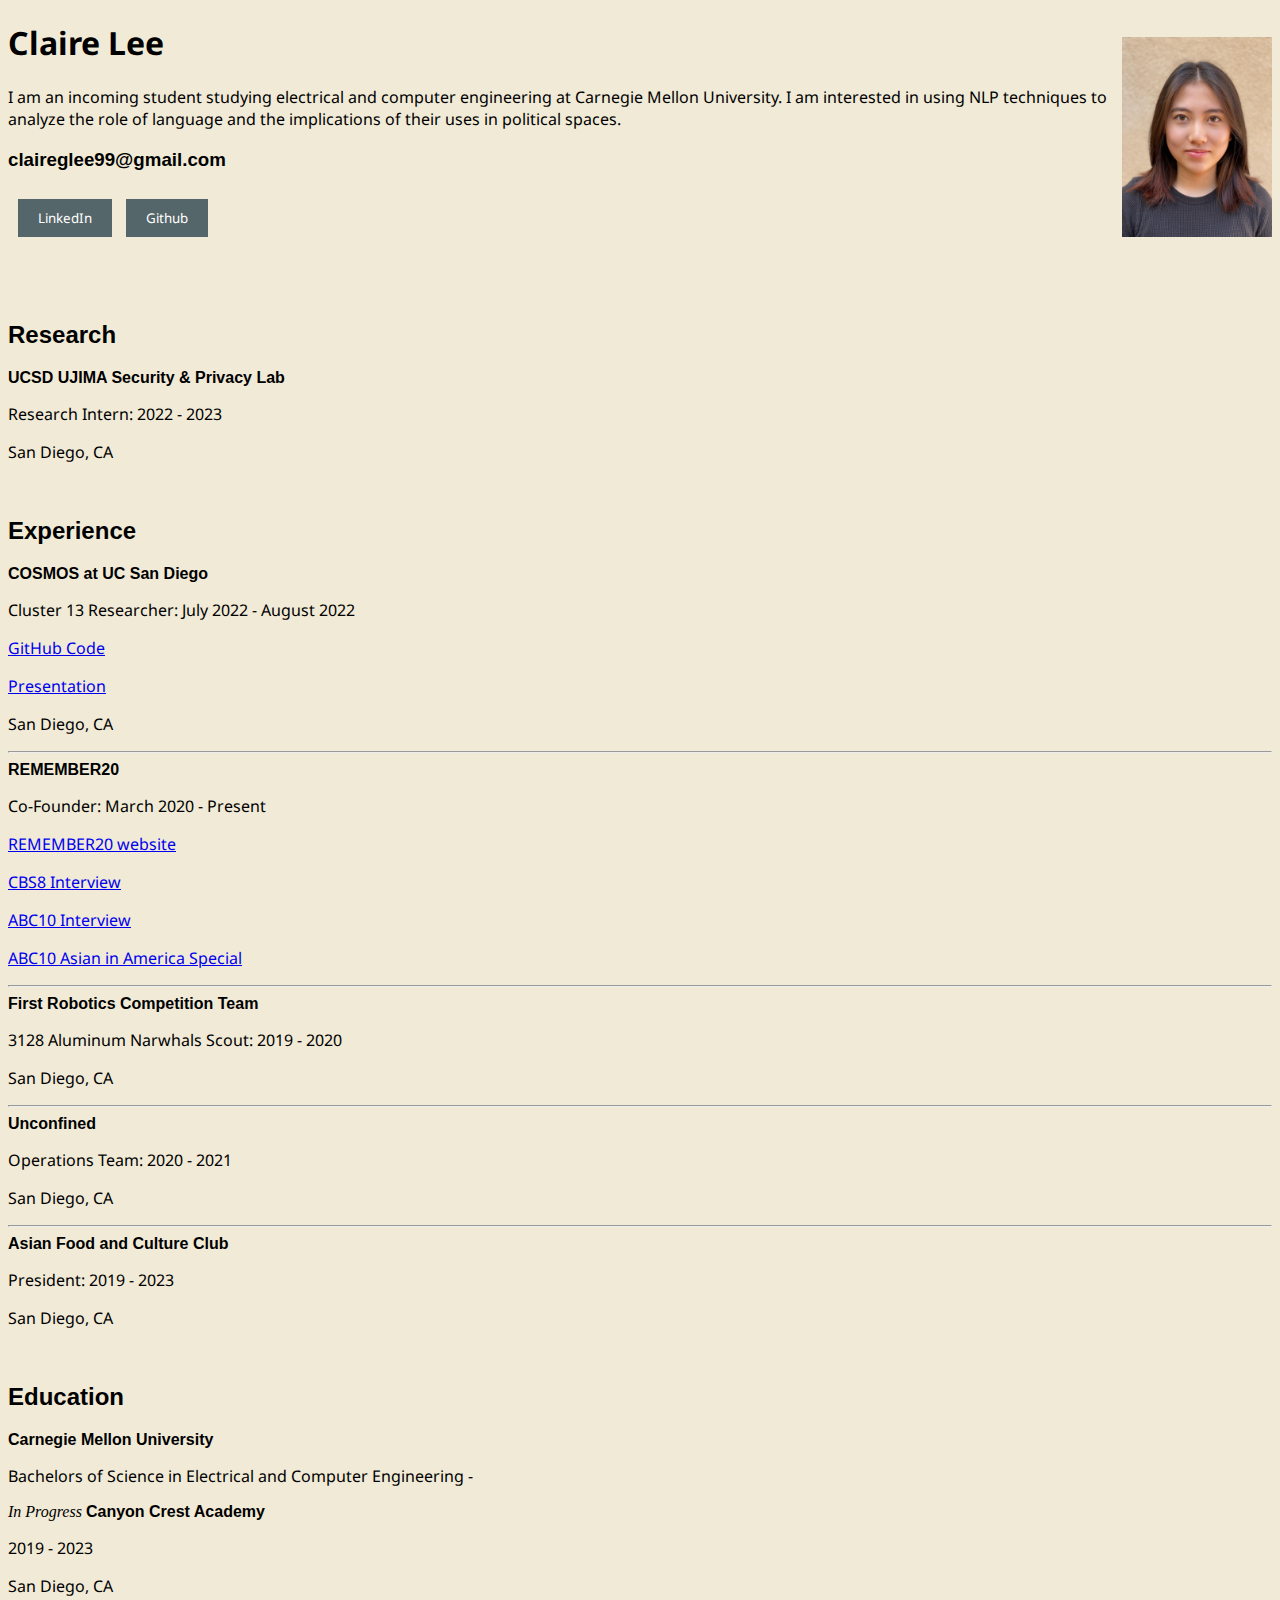
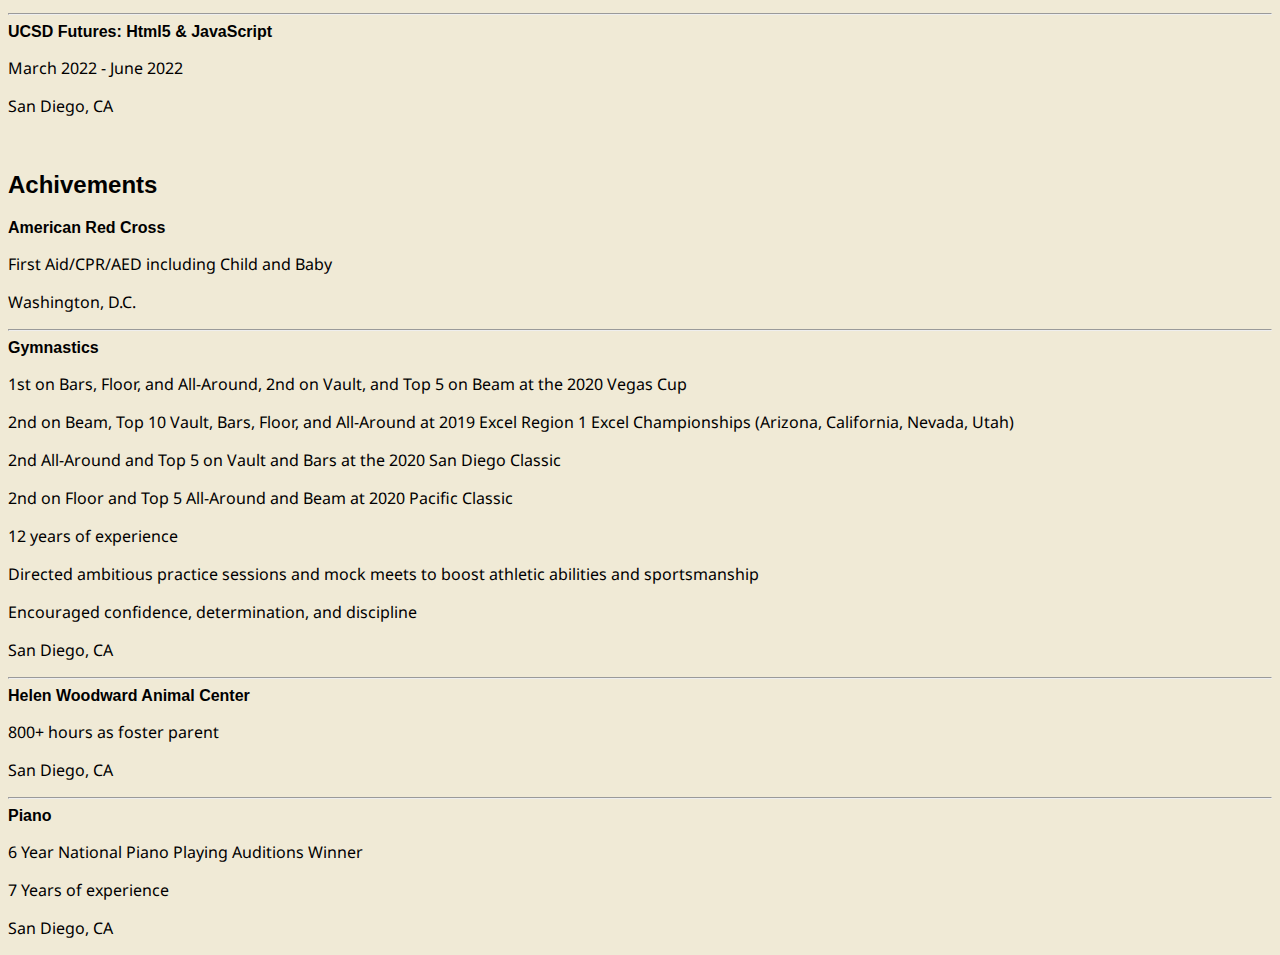
<file: index.html>
<!DOCTYPE html>
  <html>
  <head>
	  <title>Claire Lee</title>
	  <link rel="stylesheet" href="styles.css">
	  <link href='https://fonts.googleapis.com/css?family=Noto Sans' rel='stylesheet'>
  </head>
	  
  <body>
	 <div style="clear: right;">
   		<p style="float: right;"><img src = "clairelee_headshot.jpg" alt = "Claire Lee Headshot" style="width:150px;height:200px;"></p>
    
	<h1>           Claire Lee</h1>
    <p>   I am an incoming student studying electrical and computer engineering at Carnegie Mellon University. I am interested in using NLP techniques to analyze the role of language and the implications of their uses in political spaces.</p>
	<h3>   claireglee99@gmail.com</h3>
    <!--<a href='/resume.pdf' target="_blank"><button style="background:#546669;color:white; padding:10px 20px; border: none; font-family: Noto Sans">CV</button></a>-->
    <a href='https://www.linkedin.com/in/claire-lee-4aa554212/' target="_blank"><button style="background:#546669;color:white; padding:10px 20px; border: none; margin: 10px; font-family: Noto Sans">LinkedIn</button></a>
    <a href='https://github.com/clairecgl' target="_blank"><button style="background:#546669;color:white; padding:10px 20px; border: none; font-family: Noto Sans">Github</button></a>
	  </div>
    <br><br><br>
	  
    <h2>Research</h2>
    <b>UCSD UJIMA Security & Privacy Lab</b>
    <p>Research Intern: 2022 - 2023</p>
    <p>San Diego, CA </p>
	  
    <br>
    <h2>Experience</h2>
    <b>COSMOS at UC San Diego</b>
    <p>Cluster 13 Researcher: July 2022 - August 2022</p>
    <div class="p-container">
    <a href="https://github.com/jmtritch/COSMOS22-Cluster13" target="_blank"><p>GitHub Code</p></a>
    <a href="/COSMOSpresentation.pdf" target="_blank"><p>Presentation</p></a>
    <p>San Diego, CA</p>
    </div>
	    
    <hr>
    <b>REMEMBER20</b>
    <p>Co-Founder: March 2020 - Present</p>
    <div class="p-container">
    <a href="https://www.remember20.net/" target="_blank"><p>REMEMBER20 website</p></a>
    <a href="https://m.facebook.com/News8/posts/10159524065037552#_=_" target="_blank"><p>CBS8 Interview</p></a>
    <a href="https://www.youtube.com/watch?v=KbRu211-doA&t=1s&ab_channel=ABC10News" target="_blank"><p>ABC10 Interview</p></a>
    <a href="https://www.10news.com/community/stories-for-change/meet-the-asian-in-america-panelists" target="_blank"><p>ABC10 Asian in America Special</p></a>
    </div>
	    
    <hr>
    <b>First Robotics Competition Team</b>
    <p>3128 Aluminum Narwhals Scout: 2019 - 2020</p>
    <p>San Diego, CA</p>
	    
    <hr>
    <b>Unconfined</b>
    <p>Operations Team: 2020 - 2021</p>
    <p>San Diego, CA</p>
	    
    <hr>
    <b>Asian Food and Culture Club</b>
    <p>President: 2019 - 2023</p>
    <p>San Diego, CA</p>
    
    
    <br>
    <h2>Education</h2>
    <b>Carnegie Mellon University</b>
    <p>Bachelors of Science in Electrical and Computer Engineering - </p> <i>In Progress</i>
    <b>Canyon Crest Academy</b>
    <p>2019 - 2023</p>
    <p>San Diego, CA</p>
    <hr>
    <b>UCSD Futures: Html5 & JavaScript</b>
    <p>March 2022 - June 2022</p>
    <p>San Diego, CA</p>
	    
	    
    <br>
    <h2>Achivements</h2>
    <b>American Red Cross</b>
    <p>First Aid/CPR/AED including Child and Baby</p>
    <p>Washington, D.C.</p>
    <hr>
    <b>Gymnastics</b>
    <p>1st on Bars, Floor, and All-Around, 2nd on Vault, and Top 5 on Beam at the 2020 Vegas Cup</p>
	    <p>2nd on Beam, Top 10 Vault, Bars, Floor, and All-Around at 2019 Excel Region 1 Excel Championships (Arizona, California, Nevada, Utah)</p>
	    <p>2nd All-Around and Top 5 on Vault and Bars at the 2020 San Diego Classic  </p>
	    <p>2nd on Floor and Top 5 All-Around and Beam at 2020 Pacific Classic  </p>
	    <p>12 years of experience  </p>
	    <p>Directed ambitious practice sessions and mock meets to boost athletic abilities and sportsmanship  </p>
	    <p>Encouraged confidence, determination, and discipline  </p>
    <p>San Diego, CA</p>
	<hr>
	<b>Helen Woodward Animal Center</b>
        <p>800+ hours as foster parent</p>
    	<p>San Diego, CA</p>
	    
	<hr>
	<b>Piano</b>
	<p>6 Year National Piano Playing Auditions Winner</p>
	<p>7 Years of experience</p>
    	<p>San Diego, CA</p>
 	
  </body>
</html>
</file>
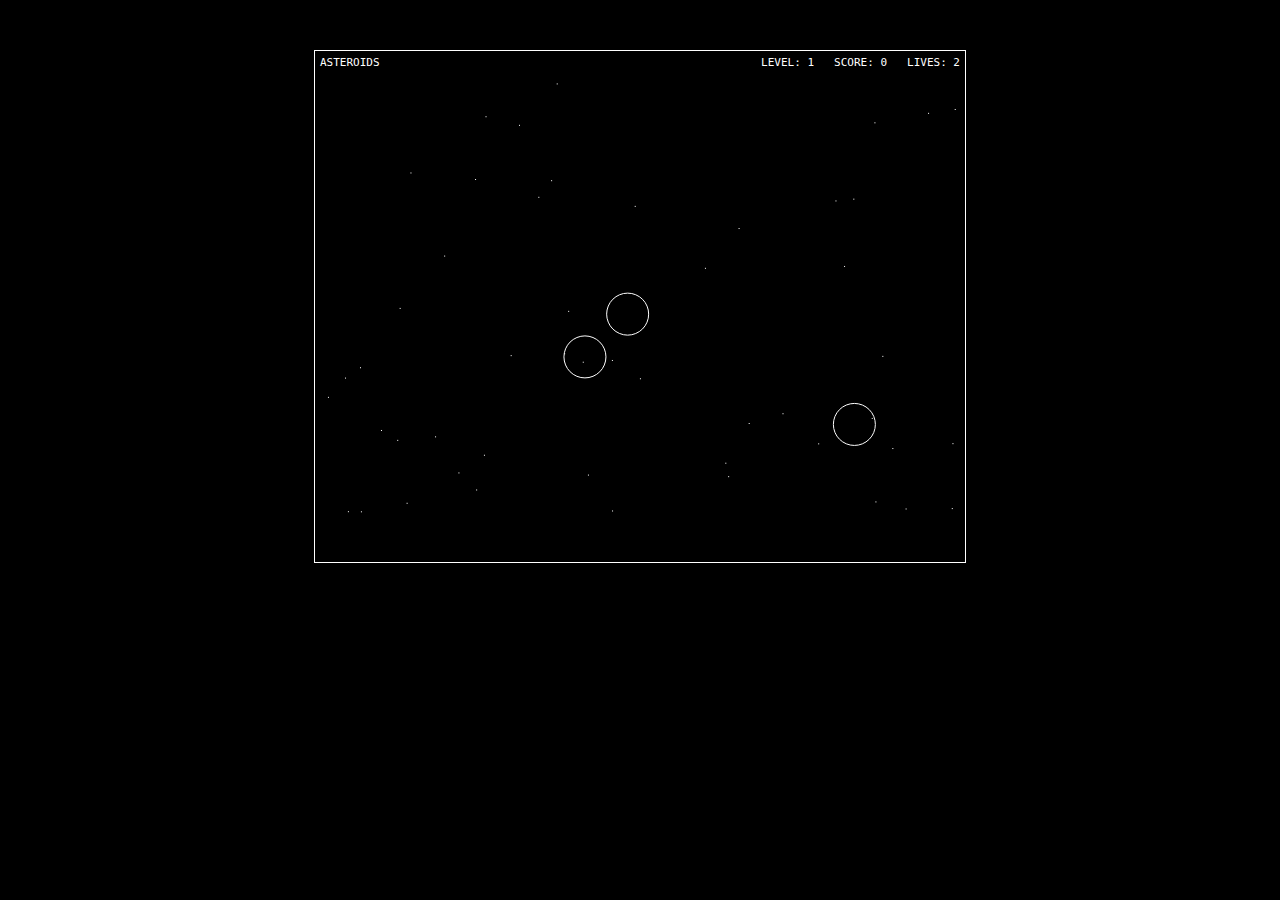
<file: asteroids/index.html>
<!DOCTYPE html>
<html lang="en" dir="ltr">
<head>
  <meta http-equiv="Content-type" content="text/html;charset=utf-8"/>
  <title>Asteroids</title>
  <link rel="stylesheet" href="style.css" type="text/css"/>
</head>

<body>
<div id="asteroids">Asteroids game goes here!</div>

<script src="asteroids.js" type="text/ecmascript"></script>
</body>
</html>
</file>
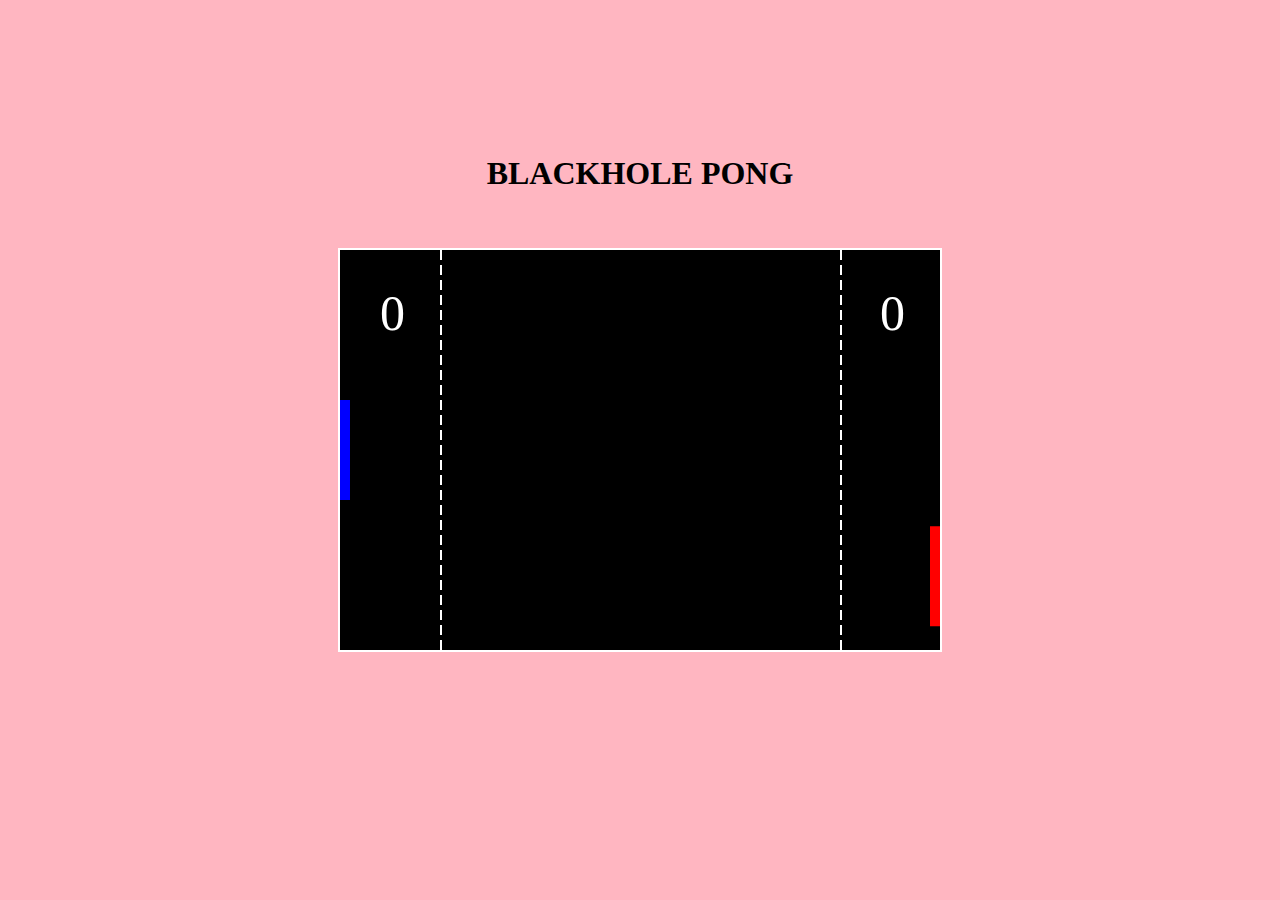
<file: pong/index.html>
<!DOCTYPE html>
<html lang="en">
<head>
    <meta charset="UTF-8">
    <title>Pong Game JavaScript</title>
   

    <style>
        body{
            background-color: lightpink;
        }
        #pong{
            border: 2px solid #FFF;
            position: absolute;
            margin :auto;
            top:0;
            right:0;
            left:0;
            bottom:0;
        }
    </style>
</head>
<body>
   <canvas id="pong" width="600" height="400"></canvas>
    <script>
    // select canvas element
const canvas = document.getElementById("pong");

// getContext of canvas = methods and properties to draw and do a lot of thing to the canvas
const ctx = canvas.getContext('2d');


// Ball object
const ball = {
    x : canvas.width/2,
    y : canvas.height/2,
    radius : 10,
    velocityX : 5,
    velocityY : 5,
    speed : 7,
    color : "WHITE"
}

// User Paddle
const user = {
    x : 0, // left side of canvas
    y : (canvas.height - 100)/2, // -100 the height of paddle
    width : 10,
    height : 100,
    score : 0,
    color : "BLUE"
}

// COM Paddle
const com = {
    x : canvas.width - 10, // - width of paddle
    y : (canvas.height - 100)/2, // -100 the height of paddle
    width : 10,
    height : 100,
    score : 0,
    color : "RED"
}

// NET
const net = {
    x : 100,
    y : 0,
    height : 10,
    width : 2,
    color : "WHITE"
}
const net2 = {
    x : 500,
    y : 0,
    height : 10,
    width : 2,
    color : "WHITE"
}

// draw a rectangle, will be used to draw paddles
function drawRect(x, y, w, h, color){
    ctx.fillStyle = color;
    ctx.fillRect(x, y, w, h);
}

// draw circle, will be used to draw the ball
function drawArc(x, y, r, color){
    ctx.fillStyle = color;
    ctx.beginPath();
    ctx.arc(x,y,r,0,Math.PI*2,true);
    ctx.closePath();
    ctx.fill();
}

// listening to the mouse
canvas.addEventListener("mousemove", getMousePos);

function getMousePos(evt){
    let rect = canvas.getBoundingClientRect();
    
    user.y = evt.clientY - rect.top - user.height/2;
}

// when COM or USER scores, we reset the ball
function resetBall(){
    ball.x = canvas.width/2;
    ball.y = canvas.height/2;
    ball.velocityX = -ball.velocityX;
    ball.speed = 7;
}

// draw the net
function drawNet(){
    for(let i = 0; i <= canvas.height; i+=15){
        drawRect(net.x, net.y + i, net.width, net.height, net.color);
    }
    for(let i = 0; i <= canvas.height; i+=15){
        drawRect(net2.x, net2.y + i, net2.width, net2.height, net2.color);
    }
}

// draw text
function drawText(text,x,y){
    ctx.fillStyle = "#FFF";
    ctx.font = "50px fantasy";
    ctx.fillText(text, x, y);
}

// collision detection
function collision(b,p){
    p.top = p.y;
    p.bottom = p.y + p.height;
    p.left = p.x;
    p.right = p.x + p.width;
    
    b.top = b.y - b.radius;
    b.bottom = b.y + b.radius;
    b.left = b.x - b.radius;
    b.right = b.x + b.radius;
    
    return p.left < b.right && p.top < b.bottom && p.right > b.left && p.bottom > b.top;
}

//random placement for blackhole


// update function, the function that does all calculations
function update(){
    
    // change the score of players, if the ball goes to the left "ball.x<0" computer win, else if "ball.x > canvas.width" the user win
    if( ball.x - ball.radius < 0 ){
        com.score++;
        resetBall();
    }else if( ball.x + ball.radius > canvas.width){
        user.score++;
        resetBall();
    }
    
    // the ball has a velocity
    ball.x += ball.velocityX;
    ball.y += ball.velocityY;
    
    // computer plays for itself, and we must be able to beat it
    // simple AI
    com.y += ((ball.y - (com.y + com.height/2)))*0.1;
    
    //create black hole space
    if (ball.x>100 && ball.x<500) {
    	ball.color = "BLACK";
    }
    else {
    	ball.color = "WHITE";
    }
    
    
    // when the ball collides with bottom and top walls we inverse the y velocity.
    if(ball.y - ball.radius < 0 || ball.y + ball.radius > canvas.height){
        ball.velocityY = -ball.velocityY;
    }
    
    // we check if the paddle hit the user or the com paddle
    let player = (ball.x + ball.radius < canvas.width/2) ? user : com;
    
    // if the ball hits a paddle
    if(collision(ball,player)){
        // play sound
        // we check where the ball hits the paddle
        let collidePoint = (ball.y - (player.y + player.height/2));
        // normalize the value of collidePoint, we need to get numbers between -1 and 1.
        // -player.height/2 < collide Point < player.height/2
        collidePoint = collidePoint / (player.height/2);
        
        // when the ball hits the top of a paddle we want the ball, to take a -45degees angle
        // when the ball hits the center of the paddle we want the ball to take a 0degrees angle
        // when the ball hits the bottom of the paddle we want the ball to take a 45degrees
        // Math.PI/4 = 45degrees
        let angleRad = (Math.PI/4) * collidePoint;
        
        // change the X and Y velocity direction
        let direction = (ball.x + ball.radius < canvas.width/2) ? 1 : -1;
        ball.velocityX = direction * ball.speed * Math.cos(angleRad);
        ball.velocityY = ball.speed * Math.sin(angleRad);
        
        // speed up the ball everytime a paddle hits it.
        ball.speed += 0.1;
        
        
    }
}

// render function, the function that does al the drawing
function render(){
    
    // clear the canvas
    drawRect(0, 0, canvas.width, canvas.height, "#000");
    
    // draw the user score to the left
    drawText(user.score,canvas.width/15,canvas.height/5);
    
    // draw the COM score to the right
    drawText(com.score,13.5*canvas.width/15,canvas.height/5);
    
    // draw the net
    drawNet();
    
    // draw the user's paddle
    drawRect(user.x, user.y, user.width, user.height, user.color);
    
    // draw the COM's paddle
    drawRect(com.x, com.y, com.width, com.height, com.color);
    
    // draw the ball
    drawArc(ball.x, ball.y, ball.radius, ball.color);
    
}
function game(){
    update();
    render();
}
// number of frames per second
let framePerSecond = 50;

//call the game function 50 times every 1 Sec
let loop = setInterval(game,1000/framePerSecond);

</script>
<style>
h1 {text-align: center;}
p {text-align: center;}
div {text-align: center;}
</style>
</body>
<br><br><br><br><br><br><br>
<h1> BLACKHOLE PONG </h1>
</html>
</file>
<file: styles.css>
body {
	background-color: #F0EAD6;
}
h1   {font-family: "Noto Sans"}
p    {font-family: Noto Sans}
h3    {font-family: helvetica}
b    {font-family: helvetica}
h2    {font-family: helvetica}

.button {
  background-color: #4CAF50;
  color: white;
	}
</file>
<file: asteroids/style.css>
body {
    background-color: #000;
    color: #fff;
    font-family: "Calibri", "System", monospace;
    font-size: 14px;
}

div#asteroids {
    margin: 50px auto;
    width: 640px;
    border: 1px solid #fff;
    padding: 5px;
}

div#asteroids > * {
    color: #fff;
}

div#asteroids > div {
    font-family: "System", monospace;
    font-size: 11px;
    padding-bottom: 5px;
}

div#asteroids > div > span {
    float: right;
    padding-left: 20px;
}

div#instructions {
    width: 640px;
    margin: 20px auto;
}

h1 {
    font-size: 18px;
}

h2 {
    font-size: 16px;
}
</file>
